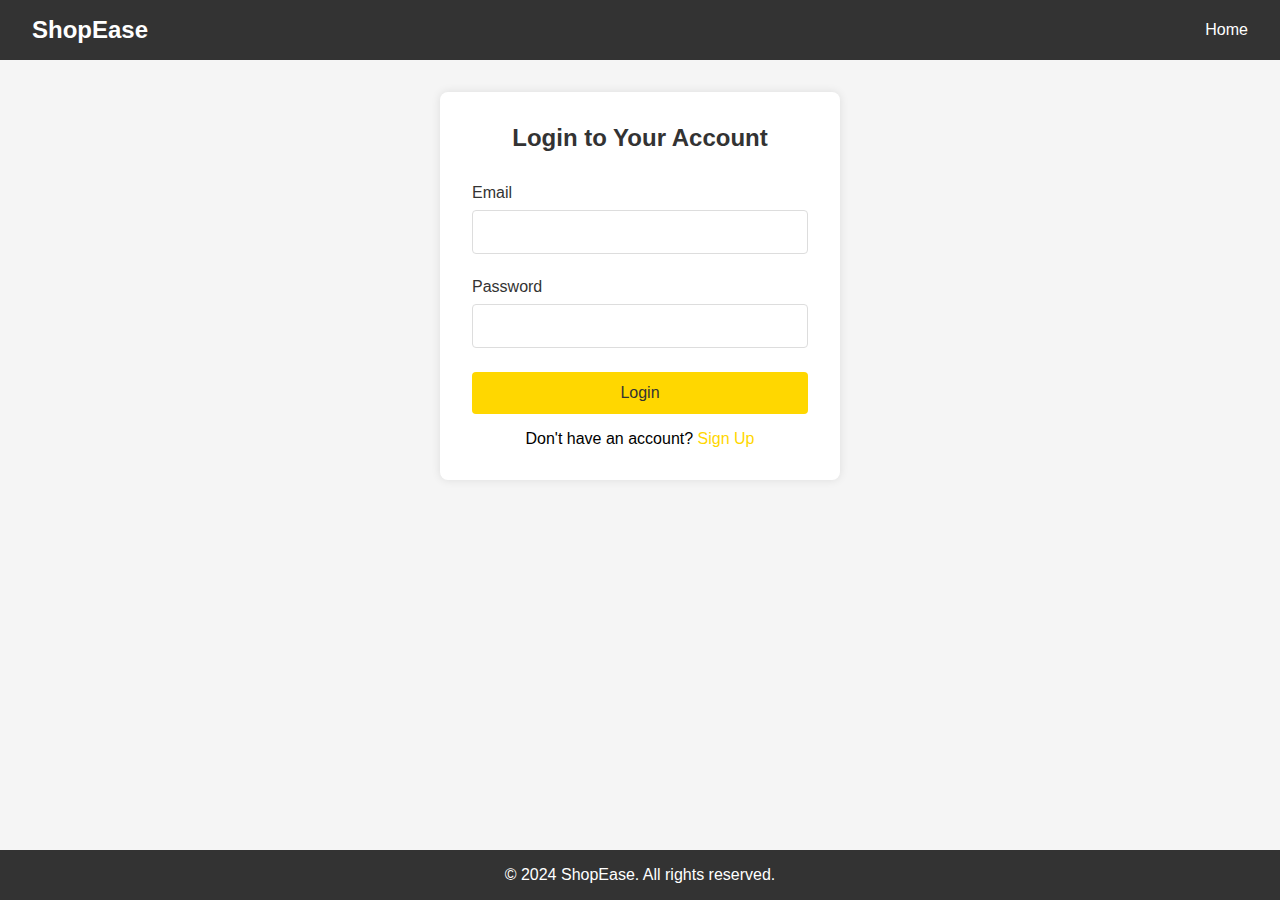
<file: login.html>
<!DOCTYPE html>
<html lang="en">
<head>
    <meta charset="UTF-8">
    <meta name="viewport" content="width=device-width, initial-scale=1.0">
    <title>Login - ShopEase</title>
    <link rel="stylesheet" href="styles.css">
</head>
<body>
    <header>
        <nav class="navbar">
            <div class="logo">ShopEase</div>
            <ul class="nav-links">
                <li><a href="index.html">Home</a></li>
            </ul>
        </nav>
    </header>

    <main>
        <div class="auth-container">
            <form id="loginForm" class="auth-form">
                <h2>Login to Your Account</h2>
                <div class="form-group">
                    <label for="email">Email</label>
                    <input type="email" id="email" name="email" required>
                </div>
                <div class="form-group">
                    <label for="password">Password</label>
                    <input type="password" id="password" name="password" required>
                </div>
                <button type="submit" class="auth-submit">Login</button>
                <p class="auth-switch">Don't have an account? <a href="signup.html">Sign Up</a></p>
            </form>
        </div>
    </main>

    <footer>
        <p>&copy; 2024 ShopEase. All rights reserved.</p>
    </footer>

    <script src="auth.js"></script>
</body>
</html>
</file>
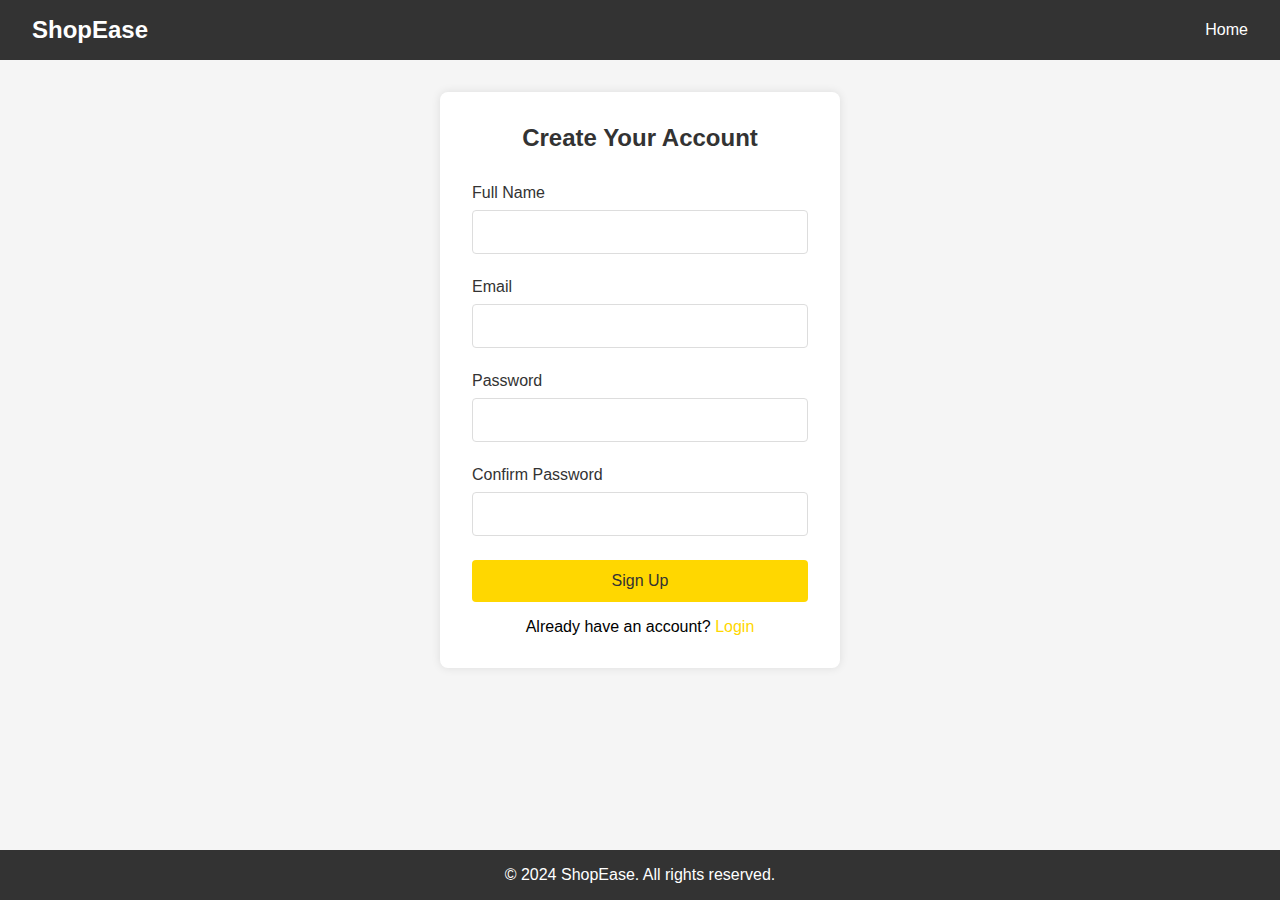
<file: signup.html>
<!DOCTYPE html>
<html lang="en">
<head>
    <meta charset="UTF-8">
    <meta name="viewport" content="width=device-width, initial-scale=1.0">
    <title>Sign Up - ShopEase</title>
    <link rel="stylesheet" href="styles.css">
</head>
<body>
    <header>
        <nav class="navbar">
            <div class="logo">ShopEase</div>
            <ul class="nav-links">
                <li><a href="index.html">Home</a></li>
            </ul>
        </nav>
    </header>

    <main>
        <div class="auth-container">
            <form id="signupForm" class="auth-form">
                <h2>Create Your Account</h2>
                <div class="form-group">
                    <label for="name">Full Name</label>
                    <input type="text" id="name" name="name" required>
                </div>
                <div class="form-group">
                    <label for="email">Email</label>
                    <input type="email" id="email" name="email" required>
                </div>
                <div class="form-group">
                    <label for="password">Password</label>
                    <input type="password" id="password" name="password" required>
                </div>
                <div class="form-group">
                    <label for="confirmPassword">Confirm Password</label>
                    <input type="password" id="confirmPassword" name="confirmPassword" required>
                </div>
                <button type="submit" class="auth-submit">Sign Up</button>
                <p class="auth-switch">Already have an account? <a href="login.html">Login</a></p>
            </form>
        </div>
    </main>

    <footer>
        <p>&copy; 2024 ShopEase. All rights reserved.</p>
    </footer>

    <script src="auth.js"></script>
</body>
</html>
</file>
<file: styles.css>
* {
    margin: 0;
    padding: 0;
    box-sizing: border-box;
    font-family: 'Arial', sans-serif;
}

body {
    min-height: 100vh;
    display: flex;
    flex-direction: column;
    background-color: #f5f5f5;
}

/* Navbar Styles */
.navbar {
    background-color: #333;
    padding: 1rem 2rem;
    display: flex;
    justify-content: space-between;
    align-items: center;
}

.logo {
    color: #fff;
    font-size: 1.5rem;
    font-weight: bold;
}

.nav-links {
    display: flex;
    list-style: none;
    gap: 2rem;
}

.nav-links a {
    color: #fff;
    text-decoration: none;
    transition: color 0.3s;
}

.nav-links a:hover {
    color: #ffd700;
}

.auth-btn {
    padding: 0.5rem 1rem;
    background-color: #ffd700;
    color: #333 !important;
    border-radius: 4px;
}

/* Hero Section */
.hero {
    text-align: center;
    padding: 4rem 2rem;
    background-color: #333;
    color: #fff;
}

.hero h1 {
    font-size: 2.5rem;
    margin-bottom: 1rem;
}

/* Products Grid */
.products-grid {
    padding: 2rem;
    display: grid;
    grid-template-columns: repeat(auto-fit, minmax(280px, 1fr));
    gap: 2rem;
    max-width: 1200px;
    margin: 0 auto;
}

.product-card {
    background: #fff;
    border-radius: 8px;
    box-shadow: 0 2px 5px rgba(0, 0, 0, 0.1);
    overflow: hidden;
    display: flex;
    flex-direction: column;
    aspect-ratio: 1 / 1;
}

.product-card img {
    width: 100%;
    height: 50%;
    object-fit: cover;
}

.product-card h3 {
    padding: 1rem 1rem 0.5rem;
    font-size: 1.1rem;
}

.product-card p {
    padding: 0 1rem;
    font-size: 0.9rem;
    color: #666;
    flex-grow: 1;
}

.product-card .price {
    font-size: 1.2rem;
    font-weight: bold;
    color: #333;
    padding: 0.5rem 1rem;
}

.product-card button {
    margin: 1rem;
    padding: 0.75rem;
    background-color: #ffd700;
    border: none;
    border-radius: 4px;
    color: #333;
    font-weight: bold;
    cursor: pointer;
    transition: background-color 0.3s;
}

.product-card button:hover {
    background-color: #ffed4a;
}

/* Authentication Forms */
.auth-container {
    flex: 1;
    display: flex;
    justify-content: center;
    align-items: center;
    padding: 2rem;
}

.auth-form {
    background-color: #fff;
    padding: 2rem;
    border-radius: 8px;
    box-shadow: 0 0 10px rgba(0, 0, 0, 0.1);
    width: 100%;
    max-width: 400px;
}

.auth-form h2 {
    text-align: center;
    margin-bottom: 2rem;
    color: #333;
}

.form-group {
    margin-bottom: 1.5rem;
}

.form-group label {
    display: block;
    margin-bottom: 0.5rem;
    color: #333;
}

.form-group input {
    width: 100%;
    padding: 0.75rem;
    border: 1px solid #ddd;
    border-radius: 4px;
    font-size: 1rem;
}

.auth-submit {
    width: 100%;
    padding: 0.75rem;
    background-color: #ffd700;
    border: none;
    border-radius: 4px;
    color: #333;
    font-size: 1rem;
    cursor: pointer;
    transition: background-color 0.3s;
}

.auth-submit:hover {
    background-color: #ffed4a;
}

.auth-switch {
    text-align: center;
    margin-top: 1rem;
}

.auth-switch a {
    color: #ffd700;
    text-decoration: none;
}

/* Footer */
footer {
    background-color: #333;
    color: #fff;
    text-align: center;
    padding: 1rem;
    margin-top: auto;
}

/* Responsive Design */
@media (max-width: 768px) {
    .navbar {
        flex-direction: column;
        text-align: center;
    }

    .nav-links {
        margin-top: 1rem;
        flex-direction: column;
        gap: 1rem;
    }

    .hero h1 {
        font-size: 2rem;
    }
}

/* Cart Styles */
.cart-link {
    position: relative;
}

.cart-count {
    position: absolute;
    top: -8px;
    right: -12px;
    background-color: #ffd700;
    color: #333;
    border-radius: 50%;
    padding: 2px 6px;
    font-size: 0.8rem;
    font-weight: bold;
}

.cart-section {
    padding: 2rem;
    max-width: 1200px;
    margin: 0 auto;
}

.cart-section h2 {
    margin-bottom: 2rem;
    text-align: center;
}

.cart-container {
    background-color: #fff;
    border-radius: 8px;
    padding: 2rem;
    box-shadow: 0 2px 5px rgba(0, 0, 0, 0.1);
}

.cart-item {
    display: flex;
    justify-content: space-between;
    align-items: center;
    padding: 1rem;
    border-bottom: 1px solid #eee;
}

.cart-item:last-child {
    border-bottom: none;
}

.cart-item h3 {
    margin: 0;
    font-size: 1.1rem;
}

.cart-summary {
    margin-top: 2rem;
    text-align: right;
}

.cart-summary h3 {
    margin-bottom: 1rem;
}

.cart-summary button {
    padding: 0.75rem 2rem;
    background-color: #ffd700;
    border: none;
    border-radius: 4px;
    color: #333;
    font-weight: bold;
    cursor: pointer;
    transition: background-color 0.3s;
}

.cart-summary button:hover {
    background-color: #ffed4a;
}

/* Responsive Design */
@media (max-width: 768px) {
    .navbar {
        flex-direction: column;
        text-align: center;
    }

    .nav-links {
        margin-top: 1rem;
        flex-direction: column;
        gap: 1rem;
    }

    .hero h1 {
        font-size: 2rem;
    }
}

/* Responsive Design */
@media (max-width: 768px) {
    .navbar {
        flex-direction: column;
        text-align: center;
    }

    .nav-links {
        margin-top: 1rem;
        flex-direction: column;
        gap: 1rem;
    }

    .hero h1 {
        font-size: 2rem;
    }
}

/* Responsive Design */
@media (max-width: 768px) {
    .navbar {
        flex-direction: column;
        text-align: center;
    }

    .nav-links {
        margin-top: 1rem;
        flex-direction: column;
        gap: 1rem;
    }

    .hero h1 {
        font-size: 2rem;
    }
}

/* Responsive Design */
@media (max-width: 768px) {
    .navbar {
        flex-direction: column;
        text-align: center;
    }

    .nav-links {
        margin-top: 1rem;
        flex-direction: column;
        gap: 1rem;
    }

    .hero h1 {
        font-size: 2rem;
    }
}

/* Responsive Design */
@media (max-width: 768px) {
    .navbar {
        flex-direction: column;
        text-align: center;
    }

    .nav-links {
        margin-top: 1rem;
        flex-direction: column;
        gap: 1rem;
    }

    .hero h1 {
        font-size: 2rem;
    }
}

/* Responsive Design */
@media (max-width: 768px) {
    .navbar {
        flex-direction: column;
        text-align: center;
    }

    .nav-links {
        margin-top: 1rem;
        flex-direction: column;
        gap: 1rem;
    }

    .hero h1 {
        font-size: 2rem;
    }
}

/* Responsive Design */
@media (max-width: 768px) {
    .navbar {
        flex-direction: column;
        text-align: center;
    }

    .nav-links {
        margin-top: 1rem;
        flex-direction: column;
        gap: 1rem;
    }

    .hero h1 {
        font-size: 2rem;
    }
}

/* Responsive Design */
@media (max-width: 768px) {
    .navbar {
        flex-direction: column;
        text-align: center;
    }

    .nav-links {
        margin-top: 1rem;
        flex-direction: column;
        gap: 1rem;
    }

    .hero h1 {
        font-size: 2rem;
    }
}

/* Responsive Design */
@media (max-width: 768px) {
    .navbar {
        flex-direction: column;
        text-align: center;
    }

    .nav-links {
        margin-top: 1rem;
        flex-direction: column;
        gap: 1rem;
    }

    .hero h1 {
        font-size: 2rem;
    }
}

/* Responsive Design */
@media (max-width: 768px) {
    .navbar {
        flex-direction: column;
        text-align: center;
    }

    .nav-links {
        margin-top: 1rem;
        flex-direction: column;
        gap: 1rem;
    }

    .hero h1 {
        font-size: 2rem;
    }
}

/* Responsive Design */
@media (max-width: 768px) {
    .navbar {
        flex-direction: column;
        text-align: center;
    }

    .nav-links {
        margin-top: 1rem;
        flex-direction: column;
        gap: 1rem;
    }

    .hero h1 {
        font-size: 2rem;
    }
}

/* Responsive Design */
@media (max-width: 768px) {
    .navbar {
        flex-direction: column;
        text-align: center;
    }

    .nav-links {
        margin-top: 1rem;
        flex-direction: column;
        gap: 1rem;
    }

    .hero h1 {
        font-size: 2rem;
    }
}

/* Responsive Design */
@media (max-width: 768px) {
    .navbar {
        flex-direction: column;
        text-align: center;
    }

    .nav-links {
        margin-top: 1rem;
        flex-direction: column;
        gap: 1rem;
    }

    .hero h1 {
        font-size: 2rem;
    }
}

/* Responsive Design */
@media (max-width: 768px) {
    .navbar {
        flex-direction: column;
        text-align: center;
    }

    .nav-links {
        margin-top: 1rem;
        flex-direction: column;
        gap: 1rem;
    }

    .hero h1 {
        font-size: 2rem;
    }
}

/* Responsive Design */
@media (max-width: 768px) {
    .navbar {
        flex-direction: column;
        text-align: center;
    }

    .nav-links {
        margin-top: 1rem;
        flex-direction: column;
        gap: 1rem;
    }

    .hero h1 {
        font-size: 2rem;
    }
}

/* Responsive Design */
@media (max-width: 768px) {
    .navbar {
        flex-direction: column;
        text-align: center;
    }

    .nav-links {
        margin-top: 1rem;
        flex-direction: column;
        gap: 1rem;
    }

    .hero h1 {
        font-size: 2rem;
    }
}

/* Responsive Design */
@media (max-width: 768px) {
    .navbar {
        flex-direction: column;
        text-align: center;
    }

    .nav-links {
        margin-top: 1rem;
        flex-direction: column;
        gap: 1rem;
    }

    .hero h1 {
        font-size: 2rem;
    }
}

/* Responsive Design */
@media (max-width: 768px) {
    .navbar {
        flex-direction: column;
        text-align: center;
    }

    .nav-links {
        margin-top: 1rem;
        flex-direction: column;
        gap: 1rem;
    }

    .hero h1 {
        font-size: 2rem;
    }
}

/* Responsive Design */
@media (max-width: 768px) {
    .navbar {
        flex-direction: column;
        text-align: center;
    }

    .nav-links {
        margin-top: 1rem;
        flex-direction: column;
        gap: 1rem;
    }

    .hero h1 {
        font-size: 2rem;
    }
}

/* Responsive Design */
@media (max-width: 768px) {
    .navbar {
        flex-direction: column;
        text-align: center;
    }

    .nav-links {
        margin-top: 1rem;
        flex-direction: column;
        gap: 1rem;
    }

    .hero h1 {
        font-size: 2rem;
    }
}

/* Responsive Design */
@media (max-width: 768px) {
    .navbar {
        flex-direction: column;
        text-align: center;
    }

    .nav-links {
        margin-top: 1rem;
        flex-direction: column;
        gap: 1rem;
    }

    .hero h1 {
        font-size: 2rem;
    }
}

/* Responsive Design */
@media (max-width: 768px) {
    .navbar {
        flex-direction: column;
        text-align: center;
    }

    .nav-links {
        margin-top: 1rem;
        flex-direction: column;
        gap: 1rem;
    }

    .hero h1 {
        font-size: 2rem;
    }
}

/* Responsive Design */
@media (max-width: 768px) {
    .navbar {
        flex-direction: column;
        text-align: center;
    }

    .nav-links {
        margin-top: 1rem;
        flex-direction: column;
        gap: 1rem;
    }

    .hero h1 {
        font-size: 2rem;
    }
}

/* Responsive Design */
@media (max-width: 768px) {
    .navbar {
        flex-direction: column;
        text-align: center;
    }

    .nav-links {
        margin-top: 1rem;
        flex-direction: column;
        gap: 1rem;
    }

    .hero h1 {
        font-size: 2rem;
    }
}

/* Responsive Design */
@media (max-width: 768px) {
    .navbar {
        flex-direction: column;
        text-align: center;
    }

    .nav-links {
        margin-top: 1rem;
        flex-direction: column;
        gap: 1rem;
    }

    .hero h1 {
        font-size: 2rem;
    }
}

/* Responsive Design */
@media (max-width: 768px) {
    .navbar {
        flex-direction: column;
        text-align: center;
    }

    .nav-links {
        margin-top: 1rem;
        flex-direction: column;
        gap: 1rem;
    }

    .hero h1 {
        font-size: 2rem;
    }
}

/* Responsive Design */
@media (max-width: 768px) {
    .navbar {
        flex-direction: column;
        text-align: center;
    }

    .nav-links {
        margin-top: 1rem;
        flex-direction: column;
        gap: 1rem;
    }

    .hero h1 {
        font-size: 2rem;
    }
}

/* Responsive Design */
@media (max-width: 768px) {
    .navbar {
        flex-direction: column;
        text-align: center;
    }

    .nav-links {
        margin-top: 1rem;
        flex-direction: column;
        gap: 1rem;
    }

    .hero h1 {
        font-size: 2rem;
    }
}

/* Responsive Design */
@media (max-width: 768px) {
    .navbar {
        flex-direction: column;
        text-align: center;
    }

    .nav-links {
        margin-top: 1rem;
        flex-direction: column;
        gap: 1rem;
    }

    .hero h1 {
        font-size: 2rem;
    }
}

/* Responsive Design */
@media (max-width: 768px) {
    .navbar {
        flex-direction: column;
        text-align: center;
    }

    .nav-links {
        margin-top: 1rem;
        flex-direction: column;
        gap: 1rem;
    }

    .hero h1 {
        font-size: 2rem;
    }
}

/* Responsive Design */
@media (max-width: 768px) {
    .navbar {
        flex-direction: column;
        text-align: center;
    }

    .nav-links {
        margin-top: 1rem;
        flex-direction: column;
        gap: 1rem;
    }

    .hero h1 {
        font-size: 2rem;
    }
}

/* Responsive Design */
@media (max-width: 768px) {
    .navbar {
        flex-direction: column;
        text-align: center;
    }

    .nav-links {
        margin-top: 1rem;
        flex-direction: column;
        gap: 1rem;
    }

    .hero h1 {
        font-size: 2rem;
    }
}

/* Responsive Design */
@media (max-width: 768px) {
    .navbar {
        flex-direction: column;
        text-align: center;
    }

    .nav-links {
        margin-top: 1rem;
        flex-direction: column;
        gap: 1rem;
    }

    .hero h1 {
        font-size: 2rem;
    }
}

/* Responsive Design */
@media (max-width: 768px) {
    .navbar {
        flex-direction: column;
        text-align: center;
    }

    .nav-links {
        margin-top: 1rem;
        flex-direction: column;
        gap: 1rem;
    }

    .hero h1 {
        font-size: 2rem;
    }
}

/* Responsive Design */
@media (max-width: 768px) {
    .navbar {
        flex-direction: column;
        text-align: center;
    }

    .nav-links {
        margin-top: 1rem;
        flex-direction: column;
        gap: 1rem;
    }

    .hero h1 {
        font-size: 2rem;
    }
}

/* Responsive Design */
@media (max-width: 768px) {
    .navbar {
        flex-direction: column;
        text-align: center;
    }

    .nav-links {
        margin-top: 1rem;
        flex-direction: column;
        gap: 1rem;
    }

    .hero h1 {
        font-size: 2rem;
    }
}

/* Responsive Design */
@media (max-width: 768px) {
    .navbar {
        flex-direction: column;
        text-align: center;
    }

    .nav-links {
        margin-top: 1rem;
        flex-direction: column;
        gap: 1rem;
    }

    .hero h1 {
        font-size: 2rem;
    }
}

/* Responsive Design */
@media (max-width: 768px) {
    .navbar {
        flex-direction: column;
        text-align: center;
    }

    .nav-links {
        margin-top: 1rem;
        flex-direction: column;
        gap: 1rem;
    }

    .hero h1 {
        font-size: 2rem;
    }
}

/* Responsive Design */
@media (max-width: 768px) {
    .navbar {
        flex-direction: column;
        text-align: center;
    }

    .nav-links {
        margin-top: 1rem;
        flex-direction: column;
        gap: 1rem;
    }

    .hero h1 {
        font-size: 2rem;
    }
}

/* Responsive Design */
@media (max-width: 768px) {
    .navbar {
        flex-direction: column;
        text-align: center;
    }

    .nav-links {
        margin-top: 1rem;
        flex-direction: column;
        gap: 1rem;
    }

    .hero h1 {
        font-size: 2rem;
    }
}

/* Responsive Design */
@media (max-width: 768px) {
    .navbar {
        flex-direction: column;
        text-align: center;
    }

    .nav-links {
        margin-top: 1rem;
        flex-direction: column;
        gap: 1rem;
    }

    .hero h1 {
        font-size: 2rem;
    }
}

/* Responsive Design */
@media (max-width: 768px) {
    .navbar {
        flex-direction: column;
        text-align: center;
    }

    .nav-links {
        margin-top: 1rem;
        flex-direction: column;
        gap: 1rem;
    }

    .hero h1 {
        font-size: 2rem;
    }
}

/* Responsive Design */
@media (max-width: 768px) {
    .navbar {
        flex-direction: column;
        text-align: center;
    }

    .nav-links {
        margin-top: 1rem;
        flex-direction: column;
        gap: 1rem;
    }

    .hero h1 {
        font-size: 2rem;
    }
}

/* Responsive Design */
@media (max-width: 768px) {
    .navbar {
        flex-direction: column;
        text-align: center;
    }

    .nav-links {
        margin-top: 1rem;
        flex-direction: column;
        gap: 1rem;
    }

    .hero h1 {
        font-size: 2rem;
    }
}

/* Responsive Design */
@media (max-width: 768px) {
    .navbar {
        flex-direction: column;
        text-align: center;
    }

    .nav-links {
        margin-top: 1rem;
        flex-direction: column;
        gap: 1rem;
    }

    .hero h1 {
        font-size: 2rem;
    }
}

/* Responsive Design */
@media (max-width: 768px) {
    .navbar {
        flex-direction: column;
        text-align: center;
    }

    .nav-links {
        margin-top: 1rem;
        flex-direction: column;
        gap: 1rem;
    }

    .hero h1 {
        font-size: 2rem;
    }
}

/* Responsive Design */
@media (max-width: 768px) {
    .navbar {
        flex-direction: column;
        text-align: center;
    }

    .nav-links {
        margin-top: 1rem;
        flex-direction: column;
        gap: 1rem;
    }

    .hero h1 {
        font-size: 2rem;
    }
}

/* Responsive Design */
@media (max-width: 768px) {
    .navbar {
        flex-direction: column;
        text-align: center;
    }

    .nav-links {
        margin-top: 1rem;
        flex-direction: column;
        gap: 1rem;
    }

    .hero h1 {
        font-size: 2rem;
    }
}

/* Responsive Design */
@media (max-width: 768px) {
    .navbar {
        flex-direction: column;
        text-align: center;
    }

    .nav-links {
        margin-top: 1rem;
        flex-direction: column;
        gap: 1rem;
    }

    .hero h1 {
        font-size: 2rem;
    }
}

/* Responsive Design */
@media (max-width: 768px) {
    .navbar {
        flex-direction: column;
        text-align: center;
    }

    .nav-links {
        margin-top: 1rem;
        flex-direction: column;
        gap: 1rem;
    }

    .hero h1 {
        font-size: 2rem;
    }
}

/* Responsive Design */
@media (max-width: 768px) {
    .navbar {
        flex-direction: column;
        text-align: center;
    }

    .nav-links {
        margin-top: 1rem;
        flex-direction: column;
        gap: 1rem;
    }

    .hero h1 {
        font-size: 2rem;
    }
}

/* Responsive Design */
@media (max-width: 768px) {
    .navbar {
        flex-direction: column;
        text-align: center;
    }

    .nav-links {
        margin-top: 1rem;
        flex-direction: column;
        gap: 1rem;
    }

    .hero h1 {
        font-size: 2rem;
    }
}

/* Responsive Design */
@media (max-width: 768px) {
    .navbar {
        flex-direction: column;
        text-align: center;
    }

    .nav-links {
        margin-top: 1rem;
        flex-direction: column;
        gap: 1rem;
    }

    .hero h1 {
        font-size: 2rem;
    }
}

/* Responsive Design */
@media (max-width: 768px) {
    .navbar {
        flex-direction: column;
        text-align: center;
    }

    .nav-links {
        margin-top: 1rem;
        flex-direction: column;
        gap: 1rem;
    }

    .hero h1 {
        font-size: 2rem;
    }
}

/* Responsive Design */
@media (max-width: 768px) {
    .navbar {
        flex-direction: column;
        text-align: center;
    }

    .nav-links {
        margin-top: 1rem;
        flex-direction: column;
        gap: 1rem;
    }

    .hero h1 {
        font-size: 2rem;
    }
}

/* Responsive Design */
@media (max-width: 768px) {
    .navbar {
        flex-direction: column;
        text-align: center;
    }

    .nav-links {
        margin-top: 1rem;
        flex-direction: column;
        gap: 1rem;
    }

    .hero h1 {
        font-size: 2rem;
    }
}

/* Responsive Design */
@media (max-width: 768px) {
    .navbar {
        flex-direction: column;
        text-align: center;
    }

    .nav-links {
        margin-top: 1rem;
        flex-direction: column;
        gap: 1rem;
    }

    .hero h1 {
        font-size: 2rem;
    }
}

/* Responsive Design */
@media (max-width: 768px) {
    .navbar {
        flex-direction: column;
        text-align: center;
    }

    .nav-links {
        margin-top: 1rem;
        flex-direction: column;
        gap: 1rem;
    }

    .hero h1 {
        font-size: 2rem;
    }
}

/* Responsive Design */
@media (max-width: 768px) {
    .navbar {
        flex-direction: column;
        text-align: center;
    }

    .nav-links {
        margin-top: 1rem;
        flex-direction: column;
        gap: 1rem;
    }

    .hero h1 {
        font-size: 2rem;
    }
}

/* Responsive Design */
@media (max-width: 768px) {
    .navbar {
        flex-direction: column;
        text-align: center;
    }

    .nav-links {
        margin-top: 1rem;
        flex-direction: column;
        gap: 1rem;
    }

    .hero h1 {
        font-size: 2rem;
    }
}

/* Responsive Design */
@media (max-width: 768px) {
    .navbar {
        flex-direction: column;
        text-align: center;
    }

    .nav-links {
        margin-top: 1rem;
        flex-direction: column;
        gap: 1rem;
    }

    .hero h1 {
        font-size: 2rem;
    }
}

/* Responsive Design */
@media (max-width: 768px) {
    .navbar {
        flex-direction: column;
        text-align: center;
    }

    .nav-links {
        margin-top: 1rem;
        flex-direction: column;
        gap: 1rem;
    }

    .hero h1 {
        font-size: 2rem;
    }
}

/* Responsive Design */
@media (max-width: 768px) {
    .navbar {
        flex-direction: column;
        text-align: center;
    }

    .nav-links {
        margin-top: 1rem;
        flex-direction: column;
        gap: 1rem;
    }

    .hero h1 {
        font-size: 2rem;
    }
}

/* Responsive Design */
@media (max-width: 768px) {
    .navbar {
        flex-direction: column;
        text-align: center;
    }

    .nav-links {
        margin-top: 1rem;
        flex-direction: column;
        gap: 1rem;
    }

    .hero h1 {
        font-size: 2rem;
    }
}

/* Responsive Design */
@media (max-width: 768px) {
    .navbar {
        flex-direction: column;
        text-align: center;
    }

    .nav-links {
        margin-top: 1rem;
        flex-direction: column;
        gap: 1rem;
    }

    .hero h1 {
        font-size: 2rem;
    }
}

/* Responsive Design */
@media (max-width: 768px) {
    .navbar {
        flex-direction: column;
        text-align: center;
    }

    .nav-links {
        margin-top: 1rem;
        flex-direction: column;
        gap: 1rem;
    }

    .hero h1 {
        font-size: 2rem;
    }
}

/* Responsive Design */
@media (max-width: 768px) {
    .navbar {
        flex-direction: column;
        text-align: center;
    }

    .nav-links {
        margin-top: 1rem;
        flex-direction: column;
        gap: 1rem;
    }

    .hero h1 {
        font-size: 2rem;
    }
}

/* Responsive Design */
@media (max-width: 768px) {
    .navbar {
        flex-direction: column;
        text-align: center;
    }

    .nav-links {
        margin-top: 1rem;
        flex-direction: column;
        gap: 1rem;
    }

    .hero h1 {
        font-size: 2rem;
    }
}

/* Responsive Design */
@media (max-width: 768px) {
    .navbar {
        flex-direction: column;
        text-align: center;
    }

    .nav-links {
        margin-top: 1rem;
        flex-direction: column;
        gap: 1rem;
    }

    .hero h1 {
        font-size: 2rem;
    }
}

/* Responsive Design */
@media (max-width: 768px) {
    .navbar {
        flex-direction: column;
        text-align: center;
    }

    .nav-links {
        margin-top: 1rem;
        flex-direction: column;
        gap: 1rem;
    }

    .hero h1 {
        font-size: 2rem;
    }
}

/* Responsive Design */
@media (max-width: 768px) {
    .navbar {
        flex-direction: column;
        text-align: center;
    }

    .nav-links {
        margin-top: 1rem;
        flex-direction: column;
        gap: 1rem;
    }

    .hero h1 {
        font-size: 2rem;
    }
}

/* Responsive Design */
@media (max-width: 768px) {
    .navbar {
        flex-direction: column;
        text-align: center;
    }

    .nav-links {
        margin-top: 1rem;
        flex-direction: column;
        gap: 1rem;
    }

    .hero h1 {
        font-size: 2rem;
    }
}

/* Responsive Design */
@media (max-width: 768px) {
    .navbar {
        flex-direction: column;
        text-align: center;
    }

    .nav-links {
        margin-top: 1rem;
        flex-direction: column;
        gap: 1rem;
    }

    .hero h1 {
        font-size: 2rem;
    }
}

/* Responsive Design */
@media (max-width: 768px) {
    .navbar {
        flex-direction: column;
        text-align: center;
    }

    .nav-links {
        margin-top: 1rem;
        flex-direction: column;
        gap: 1rem;
    }

    .hero h1 {
        font-size: 2rem;
    }
}

/* Responsive Design */
@media (max-width: 768px) {
    .navbar {
        flex-direction: column;
        text-align: center;
    }

    .nav-links {
        margin-top: 1rem;
        flex-direction: column;
        gap: 1rem;
    }

    .hero h1 {
        font-size: 2rem;
    }
}

/* Responsive Design */
@media (max-width: 768px) {
    .navbar {
        flex-direction: column;
        text-align: center;
    }

    .nav-links {
        margin-top: 1rem;
        flex-direction: column;
        gap: 1rem;
    }

    .hero h1 {
        font-size: 2rem;
    }
}

/* Responsive Design */
@media (max-width: 768px) {
    .navbar {
        flex-direction: column;
        text-align: center;
    }

    .nav-links {
        margin-top: 1rem;
        flex-direction: column;
        gap: 1rem;
    }

    .hero h1 {
        font-size: 2rem;
    }
}

/* Responsive Design */
@media (max-width: 768px) {
    .navbar {
        flex-direction: column;
        text-align: center;
    }

    .nav-links {
        margin-top: 1rem;
        flex-direction: column;
        gap: 1rem;
    }

    .hero h1 {
        font-size: 2rem;
    }
}

/* Responsive Design */
@media (max-width: 768px) {
    .navbar {
        flex-direction: column;
        text-align: center;
    }

    .nav-links {
        margin-top: 1rem;
        flex-direction: column;
        gap: 1rem;
    }

    .hero h1 {
        font-size: 2rem;
    }
}

/* Responsive Design */
@media (max-width: 768px) {
    .navbar {
        flex-direction: column;
        text-align: center;
    }

    .nav-links {
        margin-top: 1rem;
        flex-direction: column;
        gap: 1rem;
    }

    .hero h1 {
        font-size: 2rem;
    }
}

/* Responsive Design */
@media (max-width: 768px) {
    .navbar {
        flex-direction: column;
        text-align: center;
    }

    .nav-links {
        margin-top: 1rem;
        flex-direction: column;
        gap: 1rem;
    }

    .hero h1 {
        font-size: 2rem;
    }
}

/* Responsive Design */
@media (max-width: 768px) {
    .navbar {
        flex-direction: column;
        text-align: center;
    }

    .nav-links {
        margin-top: 1rem;
        flex-direction: column;
        gap: 1rem;
    }

    .hero h1 {
        font-size: 2rem;
    }
}

/* Responsive Design */
@media (max-width: 768px) {
    .navbar {
        flex-direction: column;
        text-align: center;
    }

    .nav-links {
        margin-top: 1rem;
        flex-direction: column;
        gap: 1rem;
    }

    .hero h1 {
        font-size: 2rem;
    }
}

/* Responsive Design */
@media (max-width: 768px) {
    .navbar {
        flex-direction: column;
        text-align: center;
    }

    .nav-links {
        margin-top: 1rem;
        flex-direction: column;
        gap: 1rem;
    }

    .hero h1 {
        font-size: 2rem;
    }
}

/* Responsive Design */
@media (max-width: 768px) {
    .navbar {
        flex-direction: column;
        text-align: center;
    }

    .nav-links {
        margin-top: 1rem;
        flex-direction: column;
        gap: 1rem;
    }

    .hero h1 {
        font-size: 2rem;
    }
}

/* Responsive Design */
@media (max-width: 768px) {
    .navbar {
        flex-direction: column;
        text-align: center;
    }

    .nav-links {
        margin-top: 1rem;
        flex-direction: column;
        gap: 1rem;
    }

    .hero h1 {
        font-size: 2rem;
    }
}

/* Responsive Design */
@media (max-width: 768px) {
    .navbar {
        flex-direction: column;
        text-align: center;
    }

    .nav-links {
        margin-top: 1rem;
        flex-direction: column;
        gap: 1rem;
    }

    .hero h1 {
        font-size: 2rem;
    }
}

/* Responsive Design */
@media (max-width: 768px) {
    .navbar {
        flex-direction: column;
        text-align: center;
    }

    .nav-links {
        margin-top: 1rem;
        flex-direction: column;
        gap: 1rem;
    }

    .hero h1 {
        font-size: 2rem;
    }
}

/* Responsive Design */
@media (max-width: 768px) {
    .navbar {
        flex-direction: column;
        text-align: center;
    }

    .nav-links {
        margin-top: 1rem;
        flex-direction: column;
        gap: 1rem;
    }

    .hero h1 {
        font-size: 2rem;
    }
}

/* Responsive Design */
@media (max-width: 768px) {
    .navbar {
        flex-direction: column;
        text-align: center;
    }

    .nav-links {
        margin-top: 1rem;
        flex-direction: column;
        gap: 1rem;
    }

    .hero h1 {
        font-size: 2rem;
    }
}

/* Responsive Design */
@media (max-width: 768px) {
    .navbar {
        flex-direction: column;
        text-align: center;
    }

    .nav-links {
        margin-top: 1rem;
        flex-direction: column;
        gap: 1rem;
    }

    .hero h1 {
        font-size: 2rem;
    }
}

/* Responsive Design */
@media (max-width: 768px) {
    .navbar {
        flex-direction: column;
        text-align: center;
    }

    .nav-links {
        margin-top: 1rem;
        flex-direction: column;
        gap: 1rem;
    }

    .hero h1 {
        font-size: 2rem;
    }
}

/* Responsive Design */
@media (max-width: 768px) {
    .navbar {
        flex-direction: column;
        text-align: center;
    }

    .nav-links {
        margin-top: 1rem;
        flex-direction: column;
        gap: 1rem;
    }

    .hero h1 {
        font-size: 2rem;
    }
}

/* Responsive Design */
@media (max-width: 768px) {
    .navbar {
        flex-direction: column;
        text-align: center;
    }

    .nav-links {
        margin-top: 1rem;
        flex-direction: column;
        gap: 1rem;
    }

    .hero h1 {
        font-size: 2rem;
    }
}

/* Responsive Design */
@media (max-width: 768px) {
    .navbar {
        flex-direction: column;
        text-align: center;
    }

    .nav-links {
        margin-top: 1rem;
        flex-direction: column;
        gap: 1rem;
    }

    .hero h1 {
        font-size: 2rem;
    }
}

/* Responsive Design */
@media (max-width: 768px) {
    .navbar {
        flex-direction: column;
        text-align: center;
    }

    .nav-links {
        margin-top: 1rem;
        flex-direction: column;
        gap: 1rem;
    }

    .hero h1 {
        font-size: 2rem;
    }
}

/* Responsive Design */
@media (max-width: 768px) {
    .navbar {
        flex-direction: column;
        text-align: center;
    }

    .nav-links {
        margin-top: 1rem;
        flex-direction: column;
        gap: 1rem;
    }

    .hero h1 {
        font-size: 2rem;
    }
}

/* Responsive Design */
@media (max-width: 768px) {
    .navbar {
        flex-direction: column;
        text-align: center;
    }

    .nav-links {
        margin-top: 1rem;
        flex-direction: column;
        gap: 1rem;
    }

    .hero h1 {
        font-size: 2rem;
    }
}

/* Responsive Design */
@media (max-width: 768px) {
    .navbar {
        flex-direction: column;
        text-align: center;
    }

    .nav-links {
        margin-top: 1rem;
        flex-direction: column;
        gap: 1rem;
    }

    .hero h1 {
        font-size: 2rem;
    }
}

/* Responsive Design */
@media (max-width: 768px) {
    .navbar {
        flex-direction: column;
        text-align: center;
    }

    .nav-links {
        margin-top: 1rem;
        flex-direction: column;
        gap: 1rem;
    }

    .hero h1 {
        font-size: 2rem;
    }
}

/* Responsive Design */
@media (max-width: 768px) {
    .navbar {
        flex-direction: column;
        text-align: center;
    }

    .nav-links {
        margin-top: 1rem;
        flex-direction: column;
        gap: 1rem;
    }

    .hero h1 {
        font-size: 2rem;
    }
}

/* Responsive Design */
@media (max-width: 768px) {
    .navbar {
        flex-direction: column;
        text-align: center;
    }

    .nav-links {
        margin-top: 1rem;
        flex-direction: column;
        gap: 1rem;
    }

    .hero h1 {
        font-size: 2rem;
    }
}

/* Responsive Design */
@media (max-width: 768px) {
    .navbar {
        flex-direction: column;
        text-align: center;
    }

    .nav-links {
        margin-top: 1rem;
        flex-direction: column;
        gap: 1rem;
    }

    .hero h1 {
        font-size: 2rem;
    }
}

/* Responsive Design */
@media (max-width: 768px) {
    .navbar {
        flex-direction: column;
        text-align: center;
    }

    .nav-links {
        margin-top: 1rem;
        flex-direction: column;
        gap: 1rem;
    }

    .hero h1 {
        font-size: 2rem;
    }
}

/* Responsive Design */
@media (max-width: 768px) {
    .navbar {
        flex-direction: column;
        text-align: center;
    }

    .nav-links {
        margin-top: 1rem;
        flex-direction: column;
        gap: 1rem;
    }

    .hero h1 {
        font-size: 2rem;
    }
}

/* Responsive Design */
@media (max-width: 768px) {
    .navbar {
        flex-direction: column;
        text-align: center;
    }

    .nav-links {
        margin-top: 1rem;
        flex-direction: column;
        gap: 1rem;
    }

    .hero h1 {
        font-size: 2rem;
    }
}

/* Responsive Design */
@media (max-width: 768px) {
    .navbar {
        flex-direction: column;
        text-align: center;
    }

    .nav-links {
        margin-top: 1rem;
        flex-direction: column;
        gap: 1rem;
    }

    .hero h1 {
        font-size: 2rem;
    }
}

/* Responsive Design */
@media (max-width: 768px) {
    .navbar {
        flex-direction: column;
        text-align: center;
    }

    .nav-links {
        margin-top: 1rem;
        flex-direction: column;
        gap: 1rem;
    }

    .hero h1 {
        font-size: 2rem;
    }
}

/* Responsive Design */
@media (max-width: 768px) {
    .navbar {
        flex-direction: column;
        text-align: center;
    }

    .nav-links {
        margin-top: 1rem;
        flex-direction: column;
        gap: 1rem;
    }

    .hero h1 {
        font-size: 2rem;
    }
}

/* Responsive Design */
@media (max-width: 768px) {
    .navbar {
        flex-direction: column;
        text-align: center;
    }

    .nav-links {
        margin-top: 1rem;
        flex-direction: column;
        gap: 1rem;
    }

    .hero h1 {
        font-size: 2rem;
    }
}

/* Responsive Design */
@media (max-width: 768px) {
    .navbar {
        flex-direction: column;
        text-align: center;
    }

    .nav-links {
        margin-top: 1rem;
        flex-direction: column;
        gap: 1rem;
    }

    .hero h1 {
        font-size: 2rem;
    }
}

/* Responsive Design */
@media (max-width: 768px) {
    .navbar {
        flex-direction: column;
        text-align: center;
    }

    .nav-links {
        margin-top: 1rem;
        flex-direction: column;
        gap: 1rem;
    }

    .hero h1 {
        font-size: 2rem;
    }
}

/* Responsive Design */
@media (max-width: 768px) {
    .navbar {
        flex-direction: column;
        text-align: center;
    }

    .nav-links {
        margin-top: 1rem;
        flex-direction: column;
        gap: 1rem;
    }

    .hero h1 {
        font-size: 2rem;
    }
}

/* Responsive Design */
@media (max-width: 768px) {
    .navbar {
        flex-direction: column;
        text-align: center;
    }

    .nav-links {
        margin-top: 1rem;
        flex-direction: column;
        gap: 1rem;
    }

    .hero h1 {
        font-size: 2rem;
    }
}

/* Responsive Design */
@media (max-width: 768px) {
    .navbar {
        flex-direction: column;
        text-align: center;
    }

    .nav-links {
        margin-top: 1rem;
        flex-direction: column;
        gap: 1rem;
    }

    .hero h1 {
        font-size: 2rem;
    }
}

/* Responsive Design */
@media (max-width: 768px) {
    .navbar {
        flex-direction: column;
        text-align: center;
    }

    .nav-links {
        margin-top: 1rem;
        flex-direction: column;
        gap: 1rem;
    }

    .hero h1 {
        font-size: 2rem;
    }
}

/* Responsive Design */
@media (max-width: 768px) {
    .navbar {
        flex-direction: column;
        text-align: center;
    }

    .nav-links {
        margin-top: 1rem;
        flex-direction: column;
        gap: 1rem;
    }

    .hero h1 {
        font-size: 2rem;
    }
}

/* Responsive Design */
@media (max-width: 768px) {
    .navbar {
        flex-direction: column;
        text-align: center;
    }

    .nav-links {
        margin-top: 1rem;
        flex-direction: column;
        gap: 1rem;
    }

    .hero h1 {
        font-size: 2rem;
    }
}

/* Responsive Design */
@media (max-width: 768px) {
    .navbar {
        flex-direction: column;
        text-align: center;
    }

    .nav-links {
        margin-top: 1rem;
        flex-direction: column;
        gap: 1rem;
    }

    .hero h1 {
        font-size: 2rem;
    }
}

/* Responsive Design */
@media (max-width: 768px) {
    .navbar {
        flex-direction: column;
        text-align: center;
    }

    .nav-links {
        margin-top: 1rem;
        flex-direction: column;
        gap: 1rem;
    }

    .hero h1 {
        font-size: 2rem;
    }
}

/* Responsive Design */
@media (max-width: 768px) {
    .navbar {
        flex-direction: column;
        text-align: center;
    }

    .nav-links {
        margin-top: 1rem;
        flex-direction: column;
        gap: 1rem;
    }

    .hero h1 {
        font-size: 2rem;
    }
}

/* Responsive Design */
@media (max-width: 768px) {
    .navbar {
        flex-direction: column;
        text-align: center;
    }

    .nav-links {
        margin-top: 1rem;
        flex-direction: column;
        gap: 1rem;
    }

    .hero h1 {
        font-size: 2rem;
    }
}

/* Responsive Design */
@media (max-width: 768px) {
    .navbar {
        flex-direction: column;
        text-align: center;
    }

    .nav-links {
        margin-top: 1rem;
        flex-direction: column;
        gap: 1rem;
    }

    .hero h1 {
        font-size: 2rem;
    }
}

/* Responsive Design */
@media (max-width: 768px) {
    .navbar {
        flex-direction: column;
        text-align: center;
    }

    .nav-links {
        margin-top: 1rem;
        flex-direction: column;
        gap: 1rem;
    }

    .hero h1 {
        font-size: 2rem;
    }
}

/* Responsive Design */
@media (max-width: 768px) {
    .navbar {
        flex-direction: column;
        text-align: center;
    }

    .nav-links {
        margin-top: 1rem;
        flex-direction: column;
        gap: 1rem;
    }

    .hero h1 {
        font-size: 2rem;
    }
}

/* Responsive Design */
@media (max-width: 768px) {
    .navbar {
        flex-direction: column;
        text-align: center;
    }

    .nav-links {
        margin-top: 1rem;
        flex-direction: column;
        gap: 1rem;
    }

    .hero h1 {
        font-size: 2rem;
    }
}

/* Responsive Design */
@media (max-width: 768px) {
    .navbar {
        flex-direction: column;
        text-align: center;
    }

    .nav-links {
        margin-top: 1rem;
        flex-direction: column;
        gap: 1rem;
    }

    .hero h1 {
        font-size: 2rem;
    }
}

/* Responsive Design */
@media (max-width: 768px) {
    .navbar {
        flex-direction: column;
        text-align: center;
    }

    .nav-links {
        margin-top: 1rem;
        flex-direction: column;
        gap: 1rem;
    }

    .hero h1 {
        font-size: 2rem;
    }
}

/* Responsive Design */
@media (max-width: 768px) {
    .navbar {
        flex-direction: column;
        text-align: center;
    }

    .nav-links {
        margin-top: 1rem;
        flex-direction: column;
        gap: 1rem;
    }

    .hero h1 {
        font-size: 2rem;
    }
}

/* Responsive Design */
@media (max-width: 768px) {
    .navbar {
        flex-direction: column;
        text-align: center;
    }

    .nav-links {
        margin-top: 1rem;
        flex-direction: column;
        gap: 1rem;
    }

    .hero h1 {
        font-size: 2rem;
    }
}

/* Responsive Design */
@media (max-width: 768px) {
    .navbar {
        flex-direction: column;
        text-align: center;
    }

    .nav-links {
        margin-top: 1rem;
        flex-direction: column;
        gap: 1rem;
    }

    .hero h1 {
        font-size: 2rem;
    }
}

/* Responsive Design */
@media (max-width: 768px) {
    .navbar {
        flex-direction: column;
        text-align: center;
    }

    .nav-links {
        margin-top: 1rem;
        flex-direction: column;
        gap: 1rem;
    }

    .hero h1 {
        font-size: 2rem;
    }
}

/* Responsive Design */
@media (max-width: 768px) {
    .navbar {
        flex-direction: column;
        text-align: center;
    }

    .nav-links {
        margin-top: 1rem;
        flex-direction: column;
        gap: 1rem;
    }

    .hero h1 {
        font-size: 2rem;
    }
}

/* Responsive Design */
@media (max-width: 768px) {
    .navbar {
        flex-direction: column;
        text-align: center;
    }

    .nav-links {
        margin-top: 1rem;
        flex-direction: column;
        gap: 1rem;
    }

    .hero h1 {
        font-size: 2rem;
    }
}

/* Responsive Design */
@media (max-width: 768px) {
    .navbar {
        flex-direction: column;
        text-align: center;
    }

    .nav-links {
        margin-top: 1rem;
        flex-direction: column;
        gap: 1rem;
    }

    .hero h1 {
        font-size: 2rem;
    }
}

/* Responsive Design */
@media (max-width: 768px) {
    .navbar {
        flex-direction: column;
        text-align: center;
    }

    .nav-links {
        margin-top: 1rem;
        flex-direction: column;
        gap: 1rem;
    }

    .hero h1 {
        font-size: 2rem;
    }
}

/* Responsive Design */
@media (max-width: 768px) {
    .navbar {
        flex-direction: column;
        text-align: center;
    }

    .nav-links {
        margin-top: 1rem;
        flex-direction: column;
        gap: 1rem;
    }

    .hero h1 {
        font-size: 2rem;
    }
}

/* Responsive Design */
@media (max-width: 768px) {
    .navbar {
        flex-direction: column;
        text-align: center;
    }

    .nav-links {
        margin-top: 1rem;
        flex-direction: column;
        gap: 1rem;
    }

    .hero h1 {
        font-size: 2rem;
    }
}

/* Responsive Design */
@media (max-width: 768px) {
    .navbar {
        flex-direction: column;
        text-align: center;
    }

    .nav-links {
        margin-top: 1rem;
        flex-direction: column;
        gap: 1rem;
    }

    .hero h1 {
        font-size: 2rem;
    }
}

/* Responsive Design */
@media (max-width: 768px) {
    .navbar {
        flex-direction: column;
        text-align: center;
    }

    .nav-links {
        margin-top: 1rem;
        flex-direction: column;
        gap: 1rem;
    }

    .hero h1 {
        font-size: 2rem;
    }
}

/* Responsive Design */
@media (max-width: 768px) {
    .navbar {
        flex-direction: column;
        text-align: center;
    }

    .nav-links {
        margin-top: 1rem;
        flex-direction: column;
        gap: 1rem;
    }

    .hero h1 {
        font-size: 2rem;
    }
}

/* Responsive Design */
@media (max-width: 768px) {
    .navbar {
        flex-direction: column;
        text-align: center;
    }

    .nav-links {
        margin-top: 1rem;
        flex-direction: column;
        gap: 1rem;
    }

    .hero h1 {
        font-size: 2rem;
    }
}

/* Responsive Design */
@media (max-width: 768px) {
    .navbar {
        flex-direction: column;
        text-align: center;
    }

    .nav-links {
        margin-top: 1rem;
        flex-direction: column;
        gap: 1rem;
    }

    .hero h1 {
        font-size: 2rem;
    }
}

/* Responsive Design */
@media (max-width: 768px) {
    .navbar {
        flex-direction: column;
        text-align: center;
    }

    .nav-links {
        margin-top: 1rem;
        flex-direction: column;
        gap: 1rem;
    }

    .hero h1 {
        font-size: 2rem;
    }
}

/* Responsive Design */
@media (max-width: 768px) {
    .navbar {
        flex-direction: column;
        text-align: center;
    }

    .nav-links {
        margin-top: 1rem;
        flex-direction: column;
        gap: 1rem;
    }

    .hero h1 {
        font-size: 2rem;
    }
}

/* Responsive Design */
@media (max-width: 768px) {
    .navbar {
        flex-direction: column;
        text-align: center;
    }

    .nav-links {
        margin-top: 1rem;
        flex-direction: column;
        gap: 1rem;
    }

    .hero h1 {
        font-size: 2rem;
    }
}

/* Responsive Design */
@media (max-width: 768px) {
    .navbar {
        flex-direction: column;
        text-align: center;
    }

    .nav-links {
        margin-top: 1rem;
        flex-direction: column;
        gap: 1rem;
    }

    .hero h1 {
        font-size: 2rem;
    }
}

/* Responsive Design */
@media (max-width: 768px) {
    .navbar {
        flex-direction: column;
        text-align: center;
    }

    .nav-links {
        margin-top: 1rem;
        flex-direction: column;
        gap: 1rem;
    }

    .hero h1 {
        font-size: 2rem;
    }
}

/* Responsive Design */
@media (max-width: 768px) {
    .navbar {
        flex-direction: column;
        text-align: center;
    }

    .nav-links {
        margin-top: 1rem;
        flex-direction: column;
        gap: 1rem;
    }

    .hero h1 {
        font-size: 2rem;
    }
}

/* Responsive Design */
@media (max-width: 768px) {
    .navbar {
        flex-direction: column;
        text-align: center;
    }

    .nav-links {
        margin-top: 1rem;
        flex-direction: column;
        gap: 1rem;
    }

    .hero h1 {
        font-size: 2rem;
    }
}

/* Responsive Design */
@media (max-width: 768px) {
    .navbar {
        flex-direction: column;
        text-align: center;
    }

    .nav-links {
        margin-top: 1rem;
        flex-direction: column;
        gap: 1rem;
    }

    .hero h1 {
        font-size: 2rem;
    }
}

/* Responsive Design */
@media (max-width: 768px) {
    .navbar {
        flex-direction: column;
        text-align: center;
    }

    .nav-links {
        margin-top: 1rem;
        flex-direction: column;
        gap: 1rem;
    }

    .hero h1 {
        font-size: 2rem;
    }
}

/* Responsive Design */
@media (max-width: 768px) {
    .navbar {
        flex-direction: column;
        text-align: center;
    }

    .nav-links {
        margin-top: 1rem;
        flex-direction: column;
        gap: 1rem;
    }

    .hero h1 {
        font-size: 2rem;
    }
}

/* Responsive Design */
@media (max-width: 768px) {
    .navbar {
        flex-direction: column;
        text-align: center;
    }

    .nav-links {
        margin-top: 1rem;
        flex-direction: column;
        gap: 1rem;
    }

    .hero h1 {
        font-size: 2rem;
    }
}

/* Responsive Design */
@media (max-width: 768px) {
    .navbar {
        flex-direction: column;
        text-align: center;
    }

    .nav-links {
        margin-top: 1rem;
        flex-direction: column;
        gap: 1rem;
    }

    .hero h1 {
        font-size: 2rem;
    }
}

/* Responsive Design */
@media (max-width: 768px) {
    .navbar {
        flex-direction: column;
        text-align: center;
    }

    .nav-links {
        margin-top: 1rem;
        flex-direction: column;
        gap: 1rem;
    }

    .hero h1 {
        font-size: 2rem;
    }
}

/* Responsive Design */
@media (max-width: 768px) {
    .navbar {
        flex-direction: column;
        text-align: center;
    }

    .nav-links {
        margin-top: 1rem;
        flex-direction: column;
        gap: 1rem;
    }

    .hero h1 {
        font-size: 2rem;
    }
}

/* Responsive Design */
@media (max-width: 768px) {
    .navbar {
        flex-direction: column;
        text-align: center;
    }

    .nav-links {
        margin-top: 1rem;
        flex-direction: column;
        gap: 1rem;
    }

    .hero h1 {
        font-size: 2rem;
    }
}

/* Responsive Design */
@media (max-width: 768px) {
    .navbar {
        flex-direction: column;
        text-align: center;
    }

    .nav-links {
        margin-top: 1rem;
        flex-direction: column;
        gap: 1rem;
    }

    .hero h1 {
        font-size: 2rem;
    }
}

/* Responsive Design */
@media (max-width: 768px) {
    .navbar {
        flex-direction: column;
        text-align: center;
    }

    .nav-links {
        margin-top: 1rem;
        flex-direction: column;
        gap: 1rem;
    }

    .hero h1 {
        font-size: 2rem;
    }
}

/* Responsive Design */
@media (max-width: 768px) {
    .navbar {
        flex-direction: column;
        text-align: center;
    }

    .nav-links {
        margin-top: 1rem;
        flex-direction: column;
        gap: 1rem;
    }

    .hero h1 {
        font-size: 2rem;
    }
}

/* Responsive Design */
@media (max-width: 768px) {
    .navbar {
        flex-direction: column;
        text-align: center;
    }

    .nav-links {
        margin-top: 1rem;
        flex-direction: column;
        gap: 1rem;
    }

    .hero h1 {
        font-size: 2rem;
    }
}

/* Responsive Design */
@media (max-width: 768px) {
    .navbar {
        flex-direction: column;
        text-align: center;
    }

    .nav-links {
        margin-top: 1rem;
        flex-direction: column;
        gap: 1rem;
    }

    .hero h1 {
        font-size: 2rem;
    }
}

/* Responsive Design */
@media (max-width: 768px) {
    .navbar {
        flex-direction: column;
        text-align: center;
    }

    .nav-links {
        margin-top: 1rem;
        flex-direction: column;
        gap: 1rem;
    }

    .hero h1 {
        font-size: 2rem;
    }
}

/* Responsive Design */
@media (max-width: 768px) {
    .navbar {
        flex-direction: column;
        text-align: center;
    }

    .nav-links {
        margin-top: 1rem;
        flex-direction: column;
        gap: 1rem;
    }

    .hero h1 {
        font-size: 2rem;
    }
}

/* Responsive Design */
@media (max-width: 768px) {
    .navbar {
        flex-direction: column;
        text-align: center;
    }

    .nav-links {
        margin-top: 1rem;
        flex-direction: column;
        gap: 1rem;
    }

    .hero h1 {
        font-size: 2rem;
    }
}

/* Responsive Design */
@media (max-width: 768px) {
    .navbar {
        flex-direction: column;
        text-align: center;
    }

    .nav-links {
        margin-top: 1rem;
        flex-direction: column;
        gap: 1rem;
    }

    .hero h1 {
        font-size: 2rem;
    }
}

/* Responsive Design */
@media (max-width: 768px) {
    .navbar {
        flex-direction: column;
        text-align: center;
    }

    .nav-links {
        margin-top: 1rem;
        flex-direction: column;
        gap: 1rem;
    }

    .hero h1 {
        font-size: 2rem;
    }
}

/* Responsive Design */
@media (max-width: 768px) {
    .navbar {
        flex-direction: column;
        text-align: center;
    }

    .nav-links {
        margin-top: 1rem;
        flex-direction: column;
        gap: 1rem;
    }

    .hero h1 {
        font-size: 2rem;
    }
}

/* Responsive Design */
@media (max-width: 768px) {
    .navbar {
        flex-direction: column;
        text-align: center;
    }
</file>
